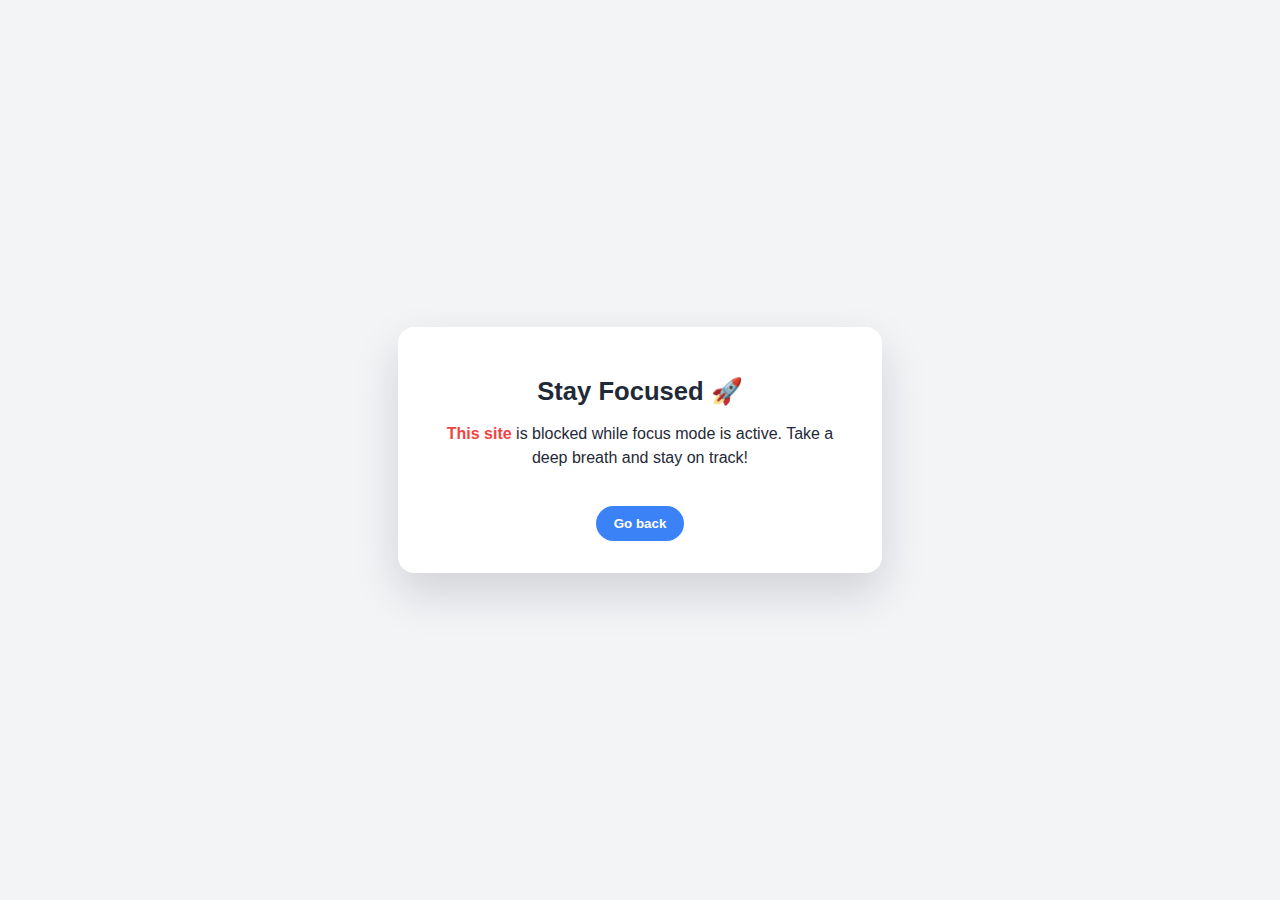
<file: extension/blocked.html>
<!DOCTYPE html>
<html lang="en">
  <head>
    <meta charset="UTF-8" />
    <title>SafeSpace Focus Mode</title>
    <style>
      body {
        font-family: Arial, sans-serif;
        background: #f3f4f6;
        color: #1f2937;
        min-height: 100vh;
        display: flex;
        align-items: center;
        justify-content: center;
        margin: 0;
      }

      .card {
        background: white;
        padding: 32px;
        border-radius: 16px;
        max-width: 420px;
        box-shadow: 0 20px 45px rgba(15, 23, 42, 0.15);
        text-align: center;
      }

      h1 {
        margin-bottom: 12px;
        font-size: 1.6rem;
      }

      p {
        line-height: 1.5;
      }

      .site {
        font-weight: bold;
        color: #ef4444;
      }

      button {
        margin-top: 20px;
        padding: 10px 18px;
        border: none;
        border-radius: 999px;
        cursor: pointer;
        background: #3b82f6;
        color: white;
        font-weight: 600;
      }
    </style>
  </head>
  <body>
    <main class="card">
      <h1>Stay Focused 🚀</h1>
      <p>
        <span class="site" id="blockedSite">This site</span> is blocked while focus mode is
        active. Take a deep breath and stay on track!
      </p>
      <button id="backBtn">Go back</button>
    </main>
    <script src="blocked.js"></script>
  </body>
</html>
</file>
